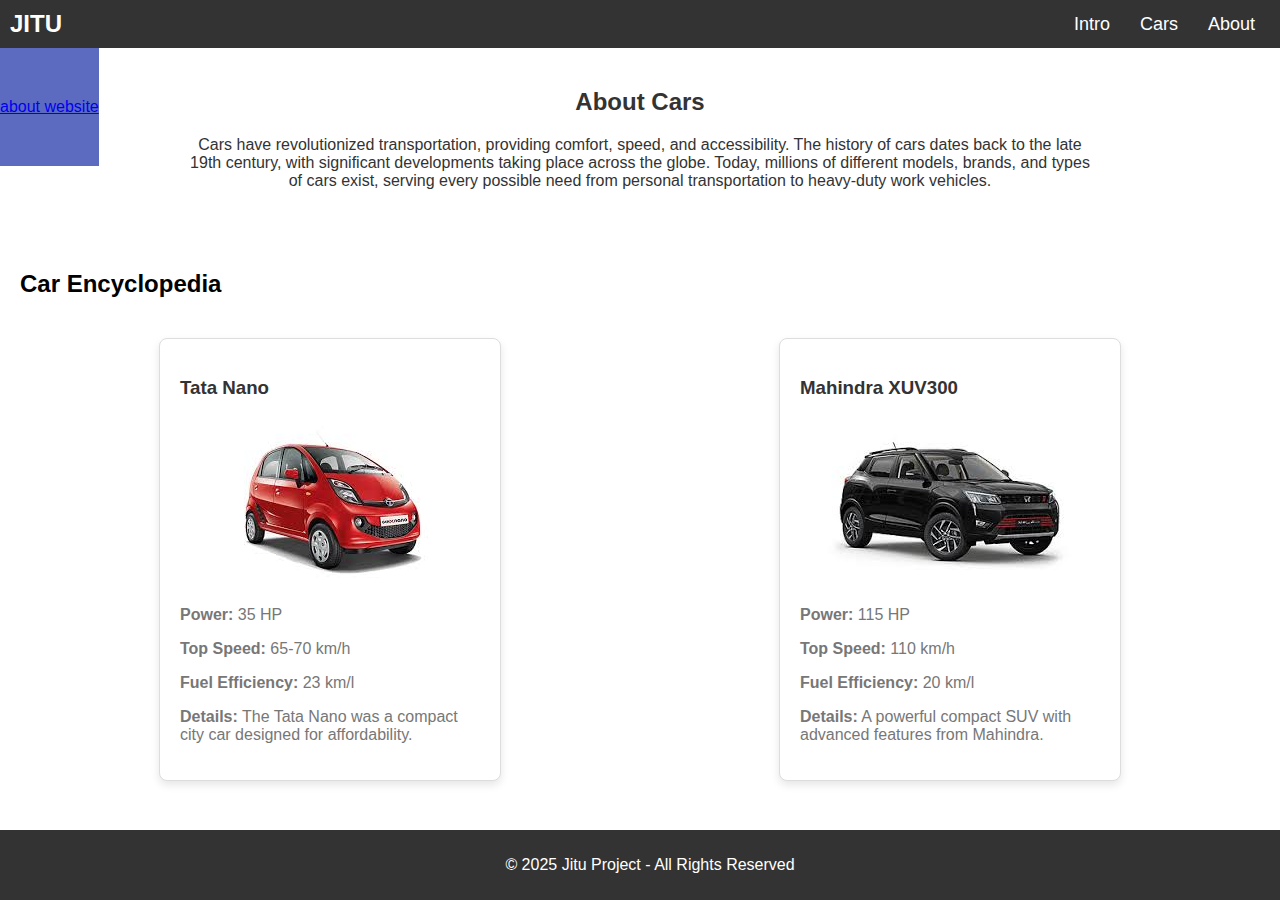
<file: INDEX.HTML>
<!DOCTYPE html>
<html lang="en">
<head>
  <meta charset="UTF-8">
  <meta name="viewport" content="width=device-width, initial-scale=1.0">
  <title>Jitu Project - Car Encyclopedia</title>
  <link rel="stylesheet" href="STYLE.CSS">
</head> 
<body>
  <!-- Navigation Bar -->
  <nav class="navbar">
    <div class="navbar-logo">JITU</div>
    <ul>
      <li><a href="#intro">Intro</a></li>
      <li><a href="#cars">Cars</a></li>
      <li><a href="#about">About</a></li>
    </ul>
  </nav>

  <!-- Intro Animation -->
  <section id="intro">
    <div class="intro-animation">
      <h1>Welcome to the Jitu Project</h1>
      <p>Explore a detailed encyclopedia of cars from all around the world!</p>
      <a href="about.html">about website</a>
    </div>
  </section>

  <!-- About Section -->
  <section id="about">
    <h2>About Cars</h2>
    <p>Cars have revolutionized transportation, providing comfort, speed, and accessibility. The history of cars dates back to the late 19th century, with significant developments taking place across the globe. Today, millions of different models, brands, and types of cars exist, serving every possible need from personal transportation to heavy-duty work vehicles.</p>
  </section>

  <!-- Cars List -->
  <section id="cars">
    <h2>Car Encyclopedia</h2>
    <div class="car-list">
      <!-- Example of car entries -->
      <div class="car-item">
        <h3>Tata Nano</h3>
        <img src="[data-uri]" alt="Tata Nano">
        <p><strong>Power:</strong> 35 HP</p>
        <p><strong>Top Speed:</strong> 65-70 km/h</p>
        <p><strong>Fuel Efficiency:</strong> 23 km/l</p>
        <p><strong>Details:</strong> The Tata Nano was a compact city car designed for affordability.</p>
      </div>
      <div class="car-item">
        <h3>Mahindra XUV300</h3>
        <img src="[data-uri]" alt="Mahindra XUV300">
        <p><strong>Power:</strong> 115 HP</p>
        <p><strong>Top Speed:</strong> 110 km/h</p>
        <p><strong>Fuel Efficiency:</strong> 20 km/l</p>
        <p><strong>Details:</strong> A powerful compact SUV with advanced features from Mahindra.</p>
      </div>
      <!-- You would add more cars here in the same format. -->
    </div>
  </section>

  <!-- Footer -->
  <footer>
    <p>&copy; 2025 Jitu Project - All Rights Reserved</p>
  </footer>

  <script src="SCRIPT.JS"></script>
</body>
</html>
</file>
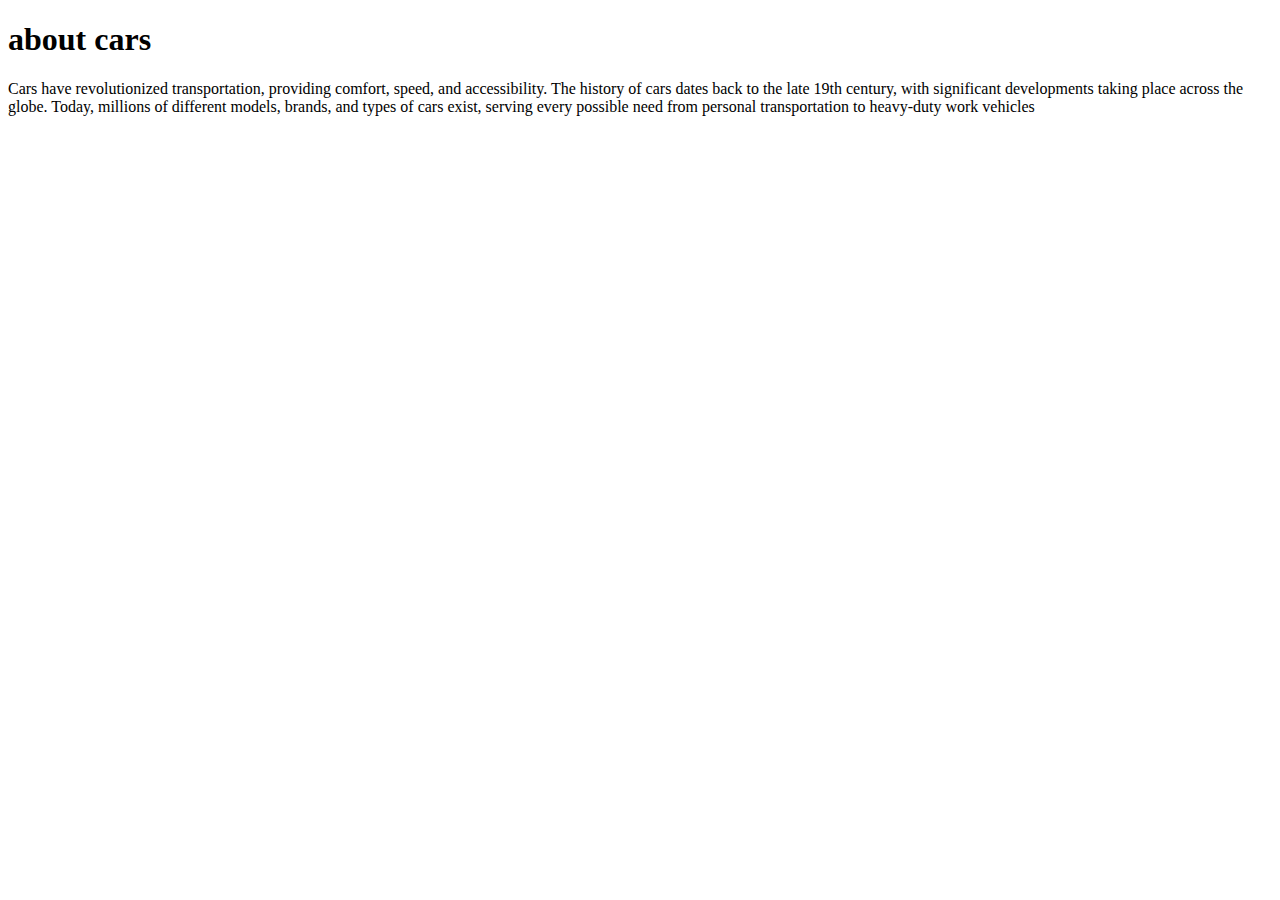
<file: about.html>
<!DOCTYPE html>
<html lang="en">
<head>
    <meta charset="UTF-8">
    <meta name="viewport" content="width=device-width, initial-scale=1.0">
    <title>Document</title>
</head>
<body>
    <h1>about cars</h1>
    <p>Cars have revolutionized transportation, providing comfort, speed, and accessibility. The history of cars dates back to the late 19th century, with significant developments taking place across the globe. Today, millions of different models, brands, and types of cars exist, serving every possible need from personal transportation to heavy-duty work vehicles
</body>
</html>
</file>
<file: STYLE.CSS>
/* Basic Styling */
body {
    font-family: Arial, sans-serif;
    margin: 0;
    padding: 0;
    background-color: #f4f4f9;
  }
  
  .navbar {
    background-color: #333;
    color: white;
    padding: 10px;
    display: flex;
    justify-content: space-between;
    align-items: center;

  }
  
  .navbar ul {
    list-style: none;
    display: flex;
    margin: 0;
  }
  
  .navbar ul li {
    margin: 0 15px;
  }
  
  .navbar ul li a {
    color: white;
    text-decoration: none;
    font-size: 18px;
  }
  
  .navbar-logo {
    font-size: 24px;
    font-weight: bold;
  }
  
  /* Intro Section */
  #intro {
    text-align: center;
    padding: 50px 0;
    background-color: #5c6bc0;
    color: white;
    position: fixed;
  }
  
  .intro-animation h1 {
    opacity: 0;
    animation: fadeIn 3s forwards;
    position: fixed;
  }
  
  .intro-animation p {
    opacity: 0;
    position: fixed;
    animation: fadeIn 4s forwards;
    animation-delay: 1s;
  }
  
  @keyframes fadeIn {
    to {
      opacity: 1;
    }
  }
  
  /* About Section */
  #about {
    padding: 20px;
    text-align: center;
    background-color: #fff;
    color: #333;
  }
  
  #about h2 {
    margin-bottom: 20px;
  }
  
  #about p {
    max-width: 900px;
    margin: 0 auto;
  }
  
  /* Car List */
  #cars {
    background-color: #fff;
    padding: 40px 20px;
  }
  
  .car-list {
    display: flex;
    flex-wrap: wrap;
    justify-content: space-around;
  }
  
  .car-item {
    background-color: #fff;
    border: 1px solid #ddd;
    border-radius: 8px;
    margin: 20px;
    width: 300px;
    padding: 20px;
    box-shadow: 0 4px 8px rgba(0, 0, 0, 0.1);
    transition: transform 0.3s ease;
  }
  
  .car-item:hover {
    transform: scale(1.05);
  }
  
  .car-item img {
    max-width: 100%;
    border-radius: 8px;
  }
  
  .car-item h3 {
    color: #333;
  }
  
  .car-item p {
    color: #777;
  }
  
  /* Footer */
  footer {
    background-color: #333;
    color: white;
    text-align: center;
    padding: 10px;
    position: fixed;
    width: 100%;
    bottom: 0;
  }
  
  /* Scrollbar Styling */
  body {
    overflow-y: auto;
    max-height: 100%;
  }
</file>
